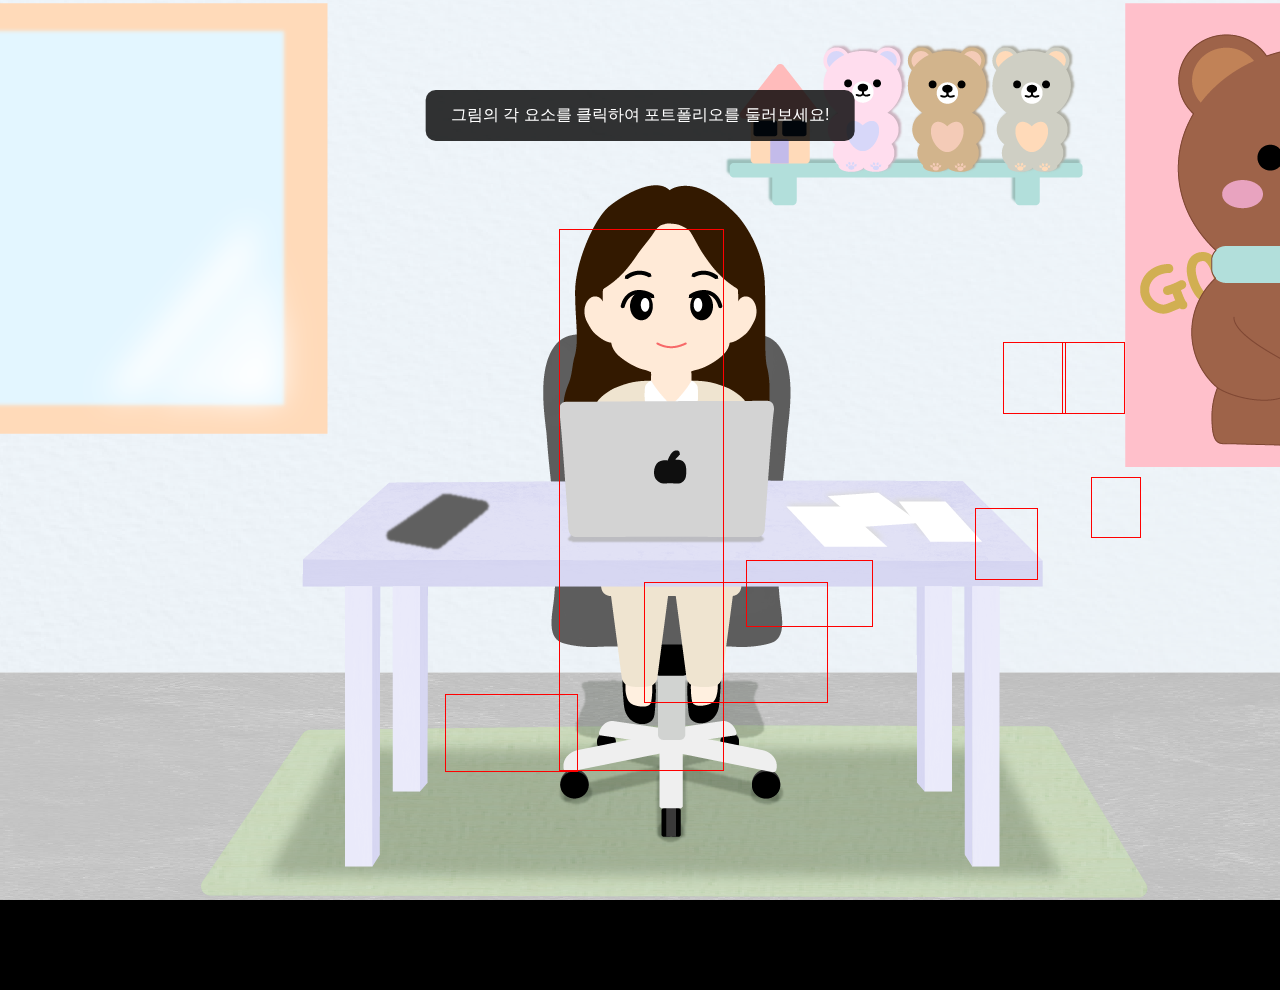
<file: index.html>
<!DOCTYPE html>
<html lang="ko">
<head>
    <meta charset="UTF-8">
    <meta name="viewport" content="width=device-width, initial-scale=1.0">
    <title>Interactive Intro Page</title>
    <style>
        html, body { 
            margin: 0; 
            padding: 0; 
            width: 100%; 
            height: 100%; 
            overflow: auto;
            font-family: 'Pretendard', sans-serif; 
            background-color: #000; 
            display: flex; 
            align-items: center; 
            justify-content: center; 
        }

        .image-wrapper { 
            position: relative; 
            width: 1920px;
            height: 1080px;
            cursor: pointer;
            flex-shrink: 0;
        }

        #background-main { display: block; width: 100%; height: 100%; }
        .hover-image { position: absolute; opacity: 0; pointer-events: none; transition: opacity 0.3s ease-in-out, transform 0.3s ease-in-out; transform-origin: center; }
        .hover-active { opacity: 1; transform: scale(1.05); }

        #avatar-hover-layer { top: 319px; left: 879px; width: 163px; }
        #laptop-hover-layer { top: 672px; left: 964px; width: 182px; }
        #phone-hover-layer { top: 784px; left: 765px; width: 131px; }
        #resume-hover-layer { top: 650px; left: 1066px; width: 125px; }
        #poster-hover-layer { top: 400px; left: 1600px; width: 259px; }
        #flower-hover-layer { top: 567px; left: 1411px; width: 48px; }
        #bear1-hover-layer { top: 598px; left: 1295px; width: 61px; }
        #bear2-hover-layer { top: 432px; left: 1323px; width: 61px; }
        #bear3-hover-layer { top: 432px; left: 1382px; width: 61px; }

        .interactive-area {
            position: absolute;
            z-index: 10;
            /* [수정됨] 위치 확인을 위한 빨간 테두리 다시 활성화 */
            border: 1px solid red; 
        }

        #avatar-area { top: 319px; left: 879px; width: 163px; height: 540px; }
        #laptop-area { top: 672px; left: 964px; width: 182px; height: 119px; }
        #phone-area { top: 784px; left: 765px; width: 131px; height: 76px; }
        #resume-area { top: 650px; left: 1066px; width: 125px; height: 65px; }
        #bear-poster-area { top: 400px; left: 1600px; width: 259px; height: 378px; }
        #flower-area { top: 567px; left: 1411px; width: 48px; height: 59px; }
        #bear1-area { top: 598px; left: 1295px; width: 61px; height: 70px; }
        #bear2-area { top: 432px; left: 1323px; width: 61px; height: 70px; }
        #bear3-area { top: 432px; left: 1382px; width: 61px; height: 70px; }
        
        #tooltip { position: fixed; display: none; background-color: rgba(0, 0, 0, 0.75); color: white; padding: 8px 12px; border-radius: 6px; font-size: 14px; white-space: nowrap; z-index: 100; pointer-events: none; transform: translate(-50%, 20px); transition: opacity 0.2s; }
        #intro-guide { position: absolute; top: 10%; left: 50%; transform: translateX(-50%); background-color: rgba(0, 0, 0, 0.8); color: white; padding: 15px 25px; border-radius: 10px; font-size: 16px; z-index: 200; text-align: center; animation: fadeOut 5s forwards; animation-delay: 1s; }
        @keyframes fadeOut { 0% { opacity: 1; } 80% { opacity: 1; } 100% { opacity: 0; pointer-events: none; } }
    </style>
</head>
<body>

    <div class="image-wrapper">
        <img src="images/융프_인트로.png" id="background-main" alt="기본 배경 이미지">
        
        <img src="images/융프_인트로_아바타 호버.png" class="hover-image" id="avatar-hover-layer" alt="아바타 호버 이미지">
        <img src="images/융프_인트로_노트북 호버.png" class="hover-image" id="laptop-hover-layer" alt="노트북 호버 이미지">
        <img src="images/융프_인트로_핸드폰 호버.png" class="hover-image" id="phone-hover-layer" alt="핸드폰 호버 이미지">
        <img src="images/융프_인트로_이력서 호버.png" class="hover-image" id="resume-hover-layer" alt="이력서 호버 이미지">
        <img src="images/융프_인트로_포스터 호버.png" class="hover-image" id="poster-hover-layer" alt="포스터 호버 이미지">
        <img src="images/융프_인트로_선반_꽃.png" class="hover-image" id="flower-hover-layer" alt="꽃 호버 이미지">
        <img src="images/융프_인트로_선반_곰1.png" class="hover-image" id="bear1-hover-layer" alt="첫번째 곰 호버 이미지">
        <img src="images/융프_인트로_선반_곰2.png" class="hover-image" id="bear2-hover-layer" alt="두번째 곰 호버 이미지">
        <img src="images/융프_인트로_선반_곰3.png" class="hover-image" id="bear3-hover-layer" alt="세번째 곰 호버 이미지">

        <a href="#about" class="interactive-area" id="avatar-area" data-hover-target="avatar-hover-layer" data-title="About Me"></a>
        <a href="#projects" class="interactive-area" id="laptop-area" data-hover-target="laptop-hover-layer" data-title="Projects"></a>
        <a href="#github" class="interactive-area" id="phone-area" data-hover-target="phone-hover-layer" data-title="Github"></a>
        <a href="#contact" class="interactive-area" id="resume-area" data-hover-target="resume-hover-layer" data-title="Contact"></a>
        <a href="#graphic-work" class="interactive-area" id="bear-poster-area" data-hover-target="poster-hover-layer" data-title="Graphic Work"></a>
        <a href="#detail-1" class="interactive-area" id="flower-area" data-hover-target="flower-hover-layer" data-title="Flower"></a>
        <a href="#detail-2" class="interactive-area" id="bear1-area" data-hover-target="bear1-hover-layer" data-title="Bear 1"></a>
        <a href="#detail-3" class="interactive-area" id="bear2-area" data-hover-target="bear2-hover-layer" data-title="Bear 2"></a>
        <a href="#detail-4" class="interactive-area" id="bear3-area" data-hover-target="bear3-hover-layer" data-title="Bear 3"></a>
    </div>

    <div id="tooltip"></div>
    <div id="intro-guide">그림의 각 요소를 클릭하여 포트폴리오를 둘러보세요!</div>

    <script>
        document.addEventListener('DOMContentLoaded', () => {
            const imagesToPreload = [
                'images/융프_인트로_아바타 호버.png','images/융프_인트로_노트북 호버.png','images/융프_인트로_핸드폰 호버.png','images/융프_인트로_이력서 호버.png','images/융프_인트로_포스터 호버.png','images/융프_인트로_선반_꽃.png','images/융프_인트로_선반_곰1.png','images/융프_인트로_선반_곰2.png','images/융프_인트로_선반_곰3.png'
            ];
            imagesToPreload.forEach(src => { (new Image()).src = src; });

            const interactiveAreas = document.querySelectorAll('.interactive-area');
            const hoverImages = document.querySelectorAll('.hover-image');
            const tooltip = document.getElementById('tooltip');

            interactiveAreas.forEach(area => {
                const targetId = area.dataset.hoverTarget;
                const hoverImage = document.getElementById(targetId);

                area.addEventListener('mouseenter', (e) => {
                    hoverImages.forEach(img => img.classList.remove('hover-active'));
                    if (hoverImage) hoverImage.classList.add('hover-active');
                    const title = area.dataset.title;
                    if (title && tooltip) {
                        tooltip.textContent = title;
                        tooltip.style.display = 'block';
                    }
                });

                area.addEventListener('mouseleave', () => {
                    if (hoverImage) hoverImage.classList.remove('hover-active');
                    if (tooltip) tooltip.style.display = 'none';
                });
            });
            
            document.body.addEventListener('mousemove', (e) => {
                if (tooltip.style.display === 'block') {
                    tooltip.style.left = `${e.clientX}px`;
                    tooltip.style.top = `${e.clientY}px`;
                }
            });
        });
    </script>
</body>
</html>
</file>
